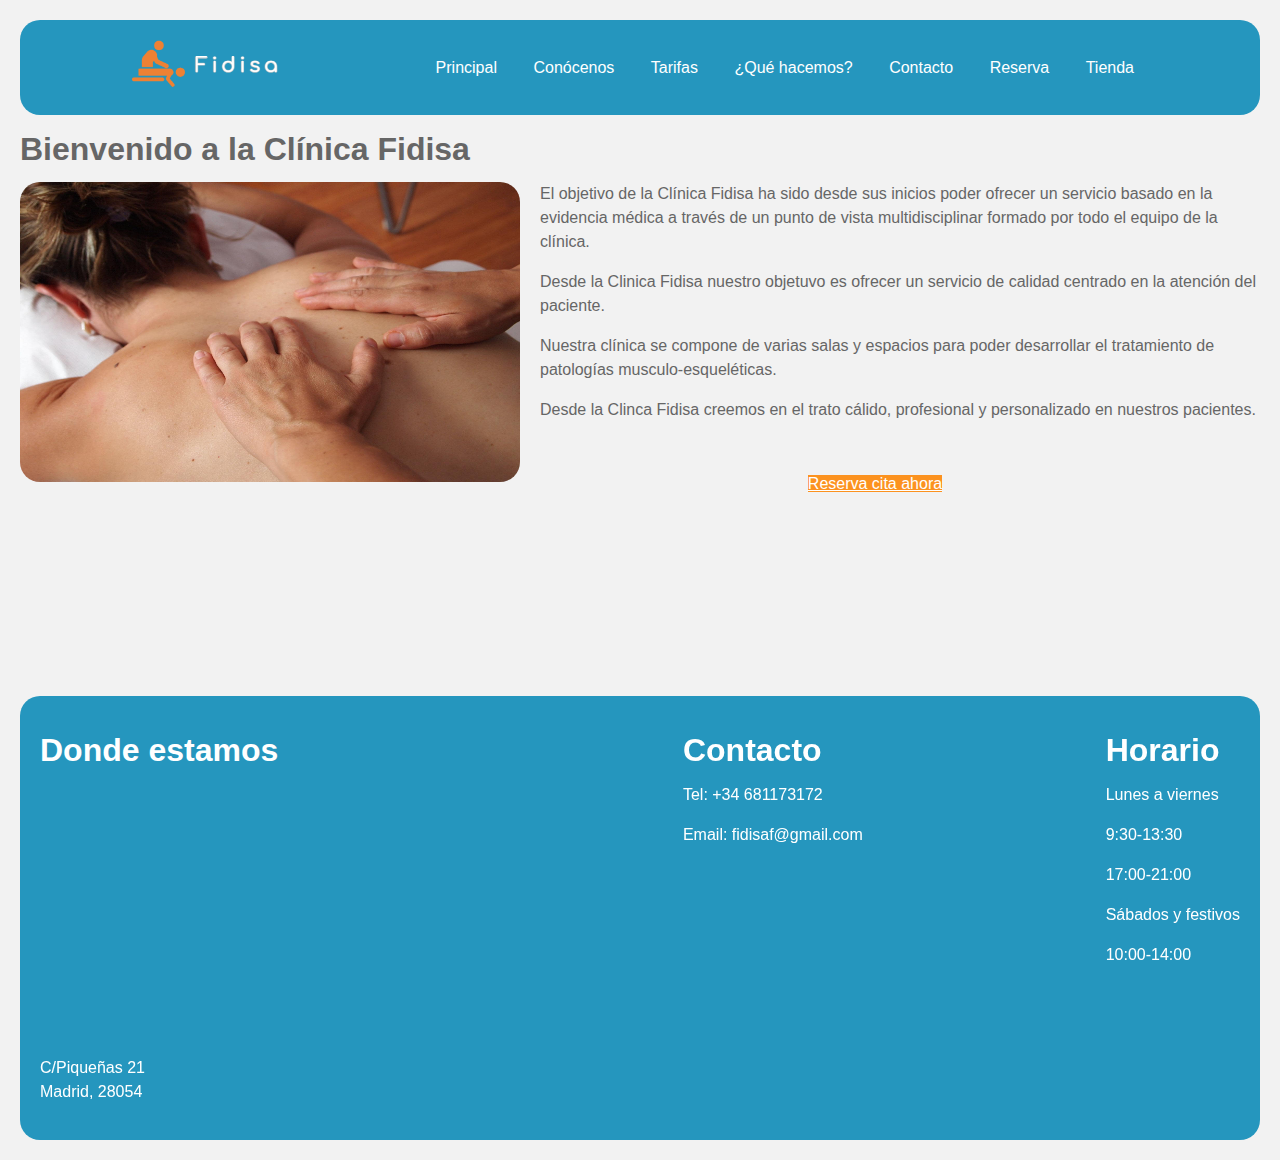
<file: index.html>
<!DOCTYPE html>
<html lang="en" dir="ltr">
  <head>
    <meta charset="utf-8">
    <title>Clinica de Fisioterapia Fidisa</title>
    <link rel="shortcut icon" href="images/icono.ico">
    <link rel="stylesheet" href="css/style.css">
    <script src="https://connect.shore.com/widget/loading.js"></script>
  </head>
  <body>
    <header class="header">
      <div class="container logo-nav">
        <a href="index.html" class="logo">
          <img src="images/icono3.png" alt="">
        </a>
        <nav class="navigation">
          <ul class=>
            <li> <a href="index.html">Principal</a> </li>
            <li> <a href="conocenos.html">Conócenos</a> </li>
            <li> <a href="tarifas.html">Tarifas</a> </li>
            <li> <a href="hacemos.html">¿Qué hacemos?</a> </li>
            <li> <a href="contacto.html">Contacto</a> </li>
            <li> <a href="https://connect.shore.com/widget/fidisa?locale=es">Reserva</a> </li>
            <li> <a href="tienda.php">Tienda</a> </li>
          </ul>
        </nav>
      </div>
  </header>
  <div class="body">
    <h1>Bienvenido a la Clínica Fidisa</h1>
    <img class="imagen-index" src="images/imagen1.jpg" alt="">
      <p>El objetivo de la Clínica Fidisa ha sido desde sus inicios poder ofrecer un servicio basado en la evidencia médica a través de un punto de vista multidisciplinar formado por todo el equipo de la clínica.</p>
      <p>Desde la Clinica Fidisa nuestro objetuvo es ofrecer un servicio de calidad centrado en la atención del paciente.</p>
      <p>Nuestra clínica se compone de varias salas y espacios para poder desarrollar el tratamiento de patologías musculo-esqueléticas.</p>
      <p>Desde la Clinca Fidisa creemos en el trato cálido, profesional y personalizado en nuestros pacientes.</p>
      <div class="cita">
        <a class="termine24-widget termine24-widget-custom" style="background-color: #fc921f; color: #ffffff;" target="_blank" href="https://connect.shore.com/widget/fidisa?locale=es">Reserva cita ahora</a>
      </div>
  </div>
  <footer class="footer">
    <div class="container-footer">
      <div class="colum1">
        <h1>Donde estamos</h1>
				<iframe src="https://www.google.com/maps/embed?pb=!1m18!1m12!1m3!1d3039.877740938687!2d-3.762690485107025!3d40.367235166573046!2m3!1f0!2f0!3f0!3m2!1i1024!2i768!4f13.1!3m3!1m2!1s0xd4189cba5181a69%3A0x14b80ea5ed5d4364!2sC.%20Pique%C3%B1as%2C%2021%2C%2028054%20Madrid!5e0!3m2!1ses!2ses!4v1653226717634!5m2!1ses!2ses" width="400" height="250" style="border:0;" allowfullscreen="" loading="lazy" referrerpolicy="no-referrer-when-downgrade"></iframe>
      	<p>C/Piqueñas 21 <br>Madrid, 28054</p>
      </div>
      <div class="colum2">
        <h1>Contacto</h1>
        <p>Tel: +34 681173172</p>
        <p>Email: fidisaf@gmail.com</p>
      </div>
      <div class="colum3">
        <h1>Horario</h1>
        <p>Lunes a viernes</p>
        <p>9:30-13:30</p>
        <p>17:00-21:00</p>
        <p>Sábados y festivos</p>
        <p>10:00-14:00</p>
    </div>
    </div>
	</footer>
    <script>
    window.shoreBookingSettings = {
    	themeColor: '#fc921f',
    	textColor: '#ffffff',
    	text: 'Reserva ahora',
    	company: 'fidisa',
    	locale: 'es',
    	position: 'right',
    	selectLocation: false,
    };
    </script>
    <script src="https://connect.shore.com/widget/booking.js"></script>
  </body>
</html>
</file>
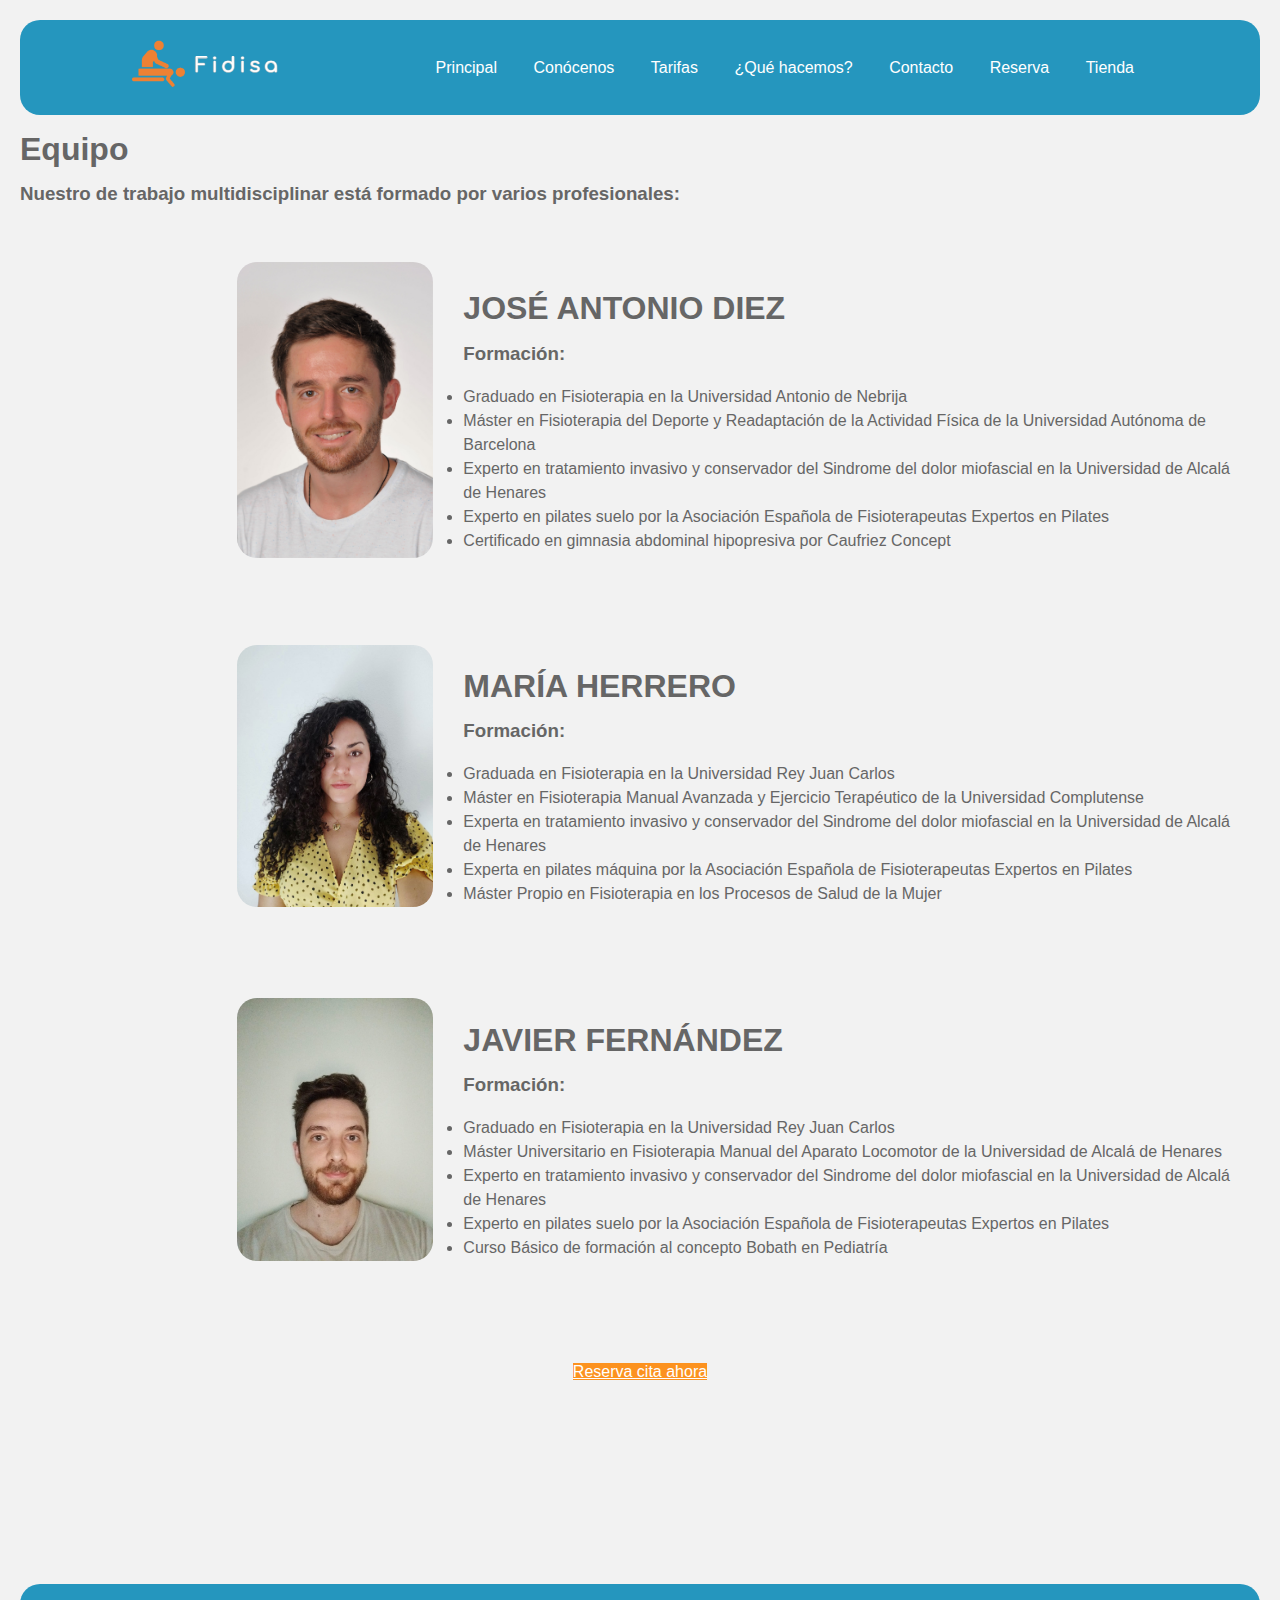
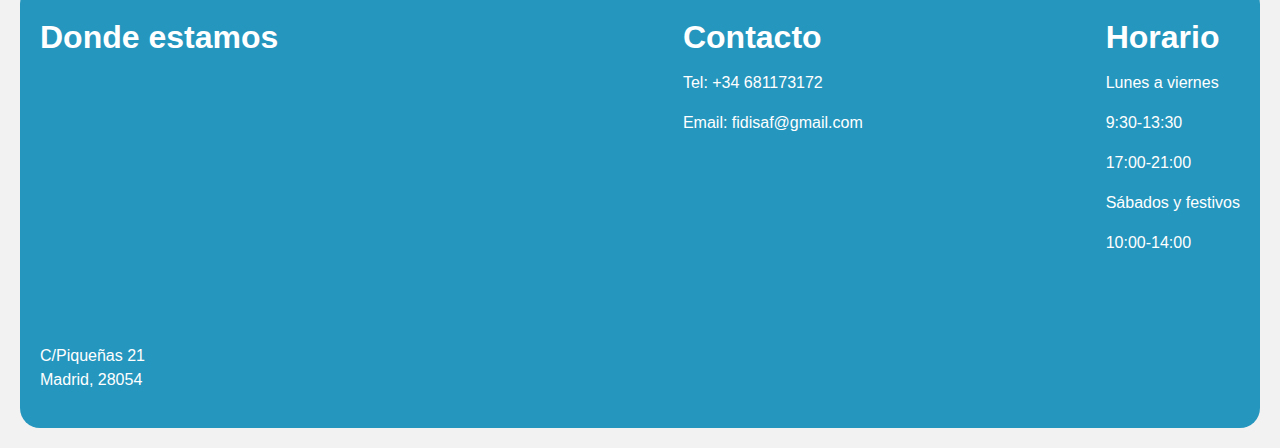
<file: conocenos.html>
<!DOCTYPE html>
<html lang="en" dir="ltr">
  <head>
    <meta charset="utf-8">
    <meta http-equiv="Expires" content="0">
    <meta http-equiv="Last-Modified" content="0">
    <meta http-equiv="Cache-Control" content="no-cache, mustrevalidate">
    <meta http-equiv="Pragma" content="no-cache">
    <title>Clinica de Fisioterapia Fidisa</title>
    <link rel="shortcut icon" href="images/icono.ico">
    <link rel="stylesheet" href="css/conocenos.css">
    <link rel="stylesheet" href="css/style.css">
  </head>
  <body>
    <header class="header">
      <div class="container logo-nav">
        <a href="index.html" class="logo">
          <img src="images/icono3.png" alt="">
        </a>
        <nav class="navigation">
          <ul class=>
            <li> <a href="index.html">Principal</a> </li>
            <li> <a href="conocenos.html">Conócenos</a> </li>
            <li> <a href="tarifas.html">Tarifas</a> </li>
            <li> <a href="hacemos.html">¿Qué hacemos?</a> </li>
            <li> <a href="contacto.html">Contacto</a> </li>
            <li> <a href="https://connect.shore.com/widget/fidisa?locale=es">Reserva</a> </li>
            <li> <a href="tienda.php">Tienda</a> </li>
          </ul>
        </nav>
      </div>
   </header>
   <div class="equipo">
    <h1 id="equipo">Equipo</h1>
    <h3 id="equipo2">Nuestro de trabajo multidisciplinar está formado por varios profesionales:</h3>
    <section>
      <div class="conocenos">
        <img id="imagen" src="images/fisioterapeuta1.jpg" alt="">
      </div>
      <div class="formacion">
        <h1>JOSÉ ANTONIO DIEZ</h1>
        <h3>Formación:</h3>
        <li>Graduado en Fisioterapia en la Universidad Antonio de Nebrija</li>
        <li>Máster en Fisioterapia del Deporte y Readaptación de la Actividad Física de la Universidad Autónoma de Barcelona</li>
        <li>Experto en tratamiento invasivo y conservador del Sindrome del dolor miofascial en la Universidad de Alcalá de Henares</li>
        <li>Experto en pilates suelo por la Asociación Española de Fisioterapeutas Expertos en Pilates</li>
        <li>Certificado en gimnasia abdominal hipopresiva por Caufriez Concept</li>
      </div>
    </section>
    <section>
      <div class="conocenos">
        <img id="imagen" src="images/fisioterapeuta3.jpg" alt="">
      </div>
      <div class="formacion">
        <h1>MARÍA HERRERO</h1>
        <h3>Formación:</h3>
        <li>Graduada en Fisioterapia en la Universidad Rey Juan Carlos</li>
        <li>Máster en Fisioterapia Manual Avanzada y Ejercicio Terapéutico de la Universidad Complutense</li>
        <li>Experta en tratamiento invasivo y conservador del Sindrome del dolor miofascial en la Universidad de Alcalá de Henares</li>
        <li>Experta en pilates máquina por la Asociación Española de Fisioterapeutas Expertos en Pilates</li>
        <li>Máster Propio en Fisioterapia en los Procesos de Salud de la Mujer</li>
      </div>
    </section>
    <section>
      <div class="conocenos">
        <img id="imagen" src="images/fisioterapeuta2.jpg" alt="">
      </div>
      <div class="formacion">
        <h1>JAVIER FERNÁNDEZ</h1>
        <h3>Formación:</h3>
        <li>Graduado en Fisioterapia en la Universidad Rey Juan Carlos</li>
        <li>Máster Universitario en Fisioterapia Manual del Aparato Locomotor de la Universidad de Alcalá de Henares</li>
        <li>Experto en tratamiento invasivo y conservador del Sindrome del dolor miofascial en la Universidad de Alcalá de Henares</li>
        <li>Experto en pilates suelo por la Asociación Española de Fisioterapeutas Expertos en Pilates</li>
        <li>Curso Básico de formación al concepto Bobath en Pediatría</li>
      </div>
    </section>
    </div>
    <div class="cita">
      <a class="termine24-widget termine24-widget-custom" style="background-color: #fc921f; color: #ffffff;" target="_blank" href="https://connect.shore.com/widget/fidisa?locale=es">Reserva cita ahora</a>
    </div>
    <footer class="footer">
      <div class="container-footer">
        <div class="colum1">
          <h1>Donde estamos</h1>
  				<iframe src="https://www.google.com/maps/embed?pb=!1m18!1m12!1m3!1d3039.877740938687!2d-3.762690485107025!3d40.367235166573046!2m3!1f0!2f0!3f0!3m2!1i1024!2i768!4f13.1!3m3!1m2!1s0xd4189cba5181a69%3A0x14b80ea5ed5d4364!2sC.%20Pique%C3%B1as%2C%2021%2C%2028054%20Madrid!5e0!3m2!1ses!2ses!4v1653226717634!5m2!1ses!2ses" width="400" height="250" style="border:0;" allowfullscreen="" loading="lazy" referrerpolicy="no-referrer-when-downgrade"></iframe>
        	<p>C/Piqueñas 21 <br>Madrid, 28054</p>
        </div>
        <div class="colum2">
          <h1>Contacto</h1>
          <p>Tel: +34 681173172</p>
          <p>Email: fidisaf@gmail.com</p>
        </div>
        <div class="colum3">
          <h1>Horario</h1>
          <p>Lunes a viernes</p>
          <p>9:30-13:30</p>
          <p>17:00-21:00</p>
          <p>Sábados y festivos</p>
          <p>10:00-14:00</p>
      </div>
      </div>
  	</footer>
    <script>
    window.shoreBookingSettings = {
      themeColor: '#fc921f',
      textColor: '#ffffff',
      text: 'Reserva ahora',
      company: 'fidisa',
      locale: 'es',
      position: 'right',
      selectLocation: false,
    };
    </script>
    <script src="https://connect.shore.com/widget/booking.js"></script>
  </body>
</html>
</file>
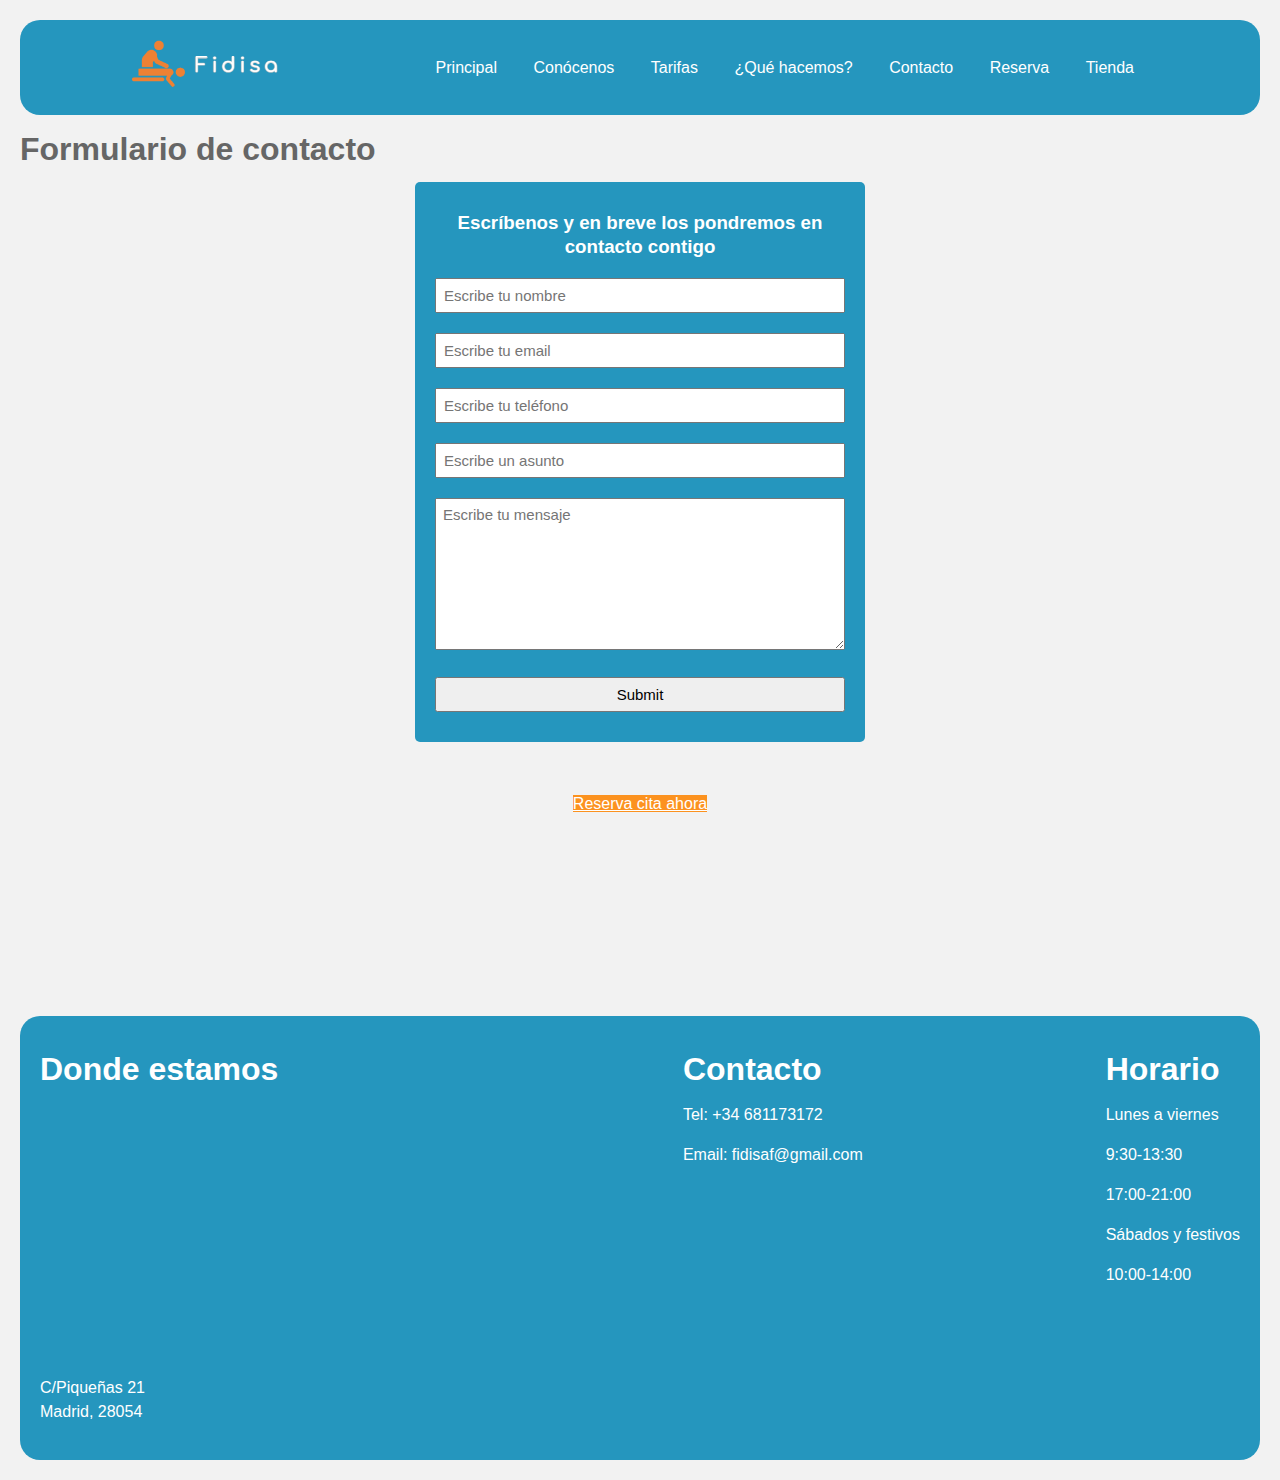
<file: contacto.html>
<!DOCTYPE html>
<html lang="en" dir="ltr">
  <head>
    <meta charset="utf-8">
    <title>Clinica de Fisioterapia Fidisa</title>
    <link rel="shortcut icon" href="images/icono.ico">
    <link rel="stylesheet" href="css/style.css">
    <link rel="stylesheet" href="css/contacto.css">
  </head>
  <body>
    <header class="header">
      <div class="container logo-nav">
        <a href="index.html" class="logo">
          <img src="images/icono3.png" alt="">
        </a>
        <nav class="navigation">
          <ul class=>
            <li> <a href="index.html">Principal</a> </li>
            <li> <a href="conocenos.html">Conócenos</a> </li>
            <li> <a href="tarifas.html">Tarifas</a> </li>
            <li> <a href="hacemos.html">¿Qué hacemos?</a> </li>
            <li> <a href="contacto.html">Contacto</a> </li>
            <li> <a href="https://connect.shore.com/widget/fidisa?locale=es">Reserva</a> </li>
            <li> <a href="tienda.php">Tienda</a> </li>
          </ul>
        </nav>
      </div>
  </header>
  <div class="">
    <div class="formulario">
      <h1>Formulario de contacto</h1>
          <form class="form" action="php/contacto.php" method="POST">
            <h3>Escríbenos y en breve los pondremos en contacto contigo</h3>
              <input type="text" name="nombre" id="nombre" placeholder="Escribe tu nombre" required>
              <input type="email" name="email" id="email" placeholder="Escribe tu email" required>
              <input type="tel" name="telefono" id="telefono" placeholder="Escribe tu teléfono" required>
              <input type="text" name="asunto" id="asunto" placeholder="Escribe un asunto" required>
              <textarea name="mensaje" id="mensaje" rows="8" cols="80" placeholder="Escribe tu mensaje" required></textarea>
              <input type="submit" id="enviar" name="enviar"></input>
          </form>
    </div>
    <div class="cita">
      <a class="termine24-widget termine24-widget-custom" style="background-color: #fc921f; color: #ffffff;" target="_blank" href="https://connect.shore.com/widget/fidisa?locale=es">Reserva cita ahora</a>
    </div>
  </div>
  <footer class="footer">
    <div class="container-footer">
      <div class="colum1">
        <h1>Donde estamos</h1>
				<iframe src="https://www.google.com/maps/embed?pb=!1m18!1m12!1m3!1d3039.877740938687!2d-3.762690485107025!3d40.367235166573046!2m3!1f0!2f0!3f0!3m2!1i1024!2i768!4f13.1!3m3!1m2!1s0xd4189cba5181a69%3A0x14b80ea5ed5d4364!2sC.%20Pique%C3%B1as%2C%2021%2C%2028054%20Madrid!5e0!3m2!1ses!2ses!4v1653226717634!5m2!1ses!2ses" width="400" height="250" style="border:0;" allowfullscreen="" loading="lazy" referrerpolicy="no-referrer-when-downgrade"></iframe>
      	<p>C/Piqueñas 21 <br>Madrid, 28054</p>
      </div>
      <div class="colum2">
        <h1>Contacto</h1>
        <p>Tel: +34 681173172</p>
        <p>Email: fidisaf@gmail.com</p>
      </div>
      <div class="colum3">
        <h1>Horario</h1>
        <p>Lunes a viernes</p>
        <p>9:30-13:30</p>
        <p>17:00-21:00</p>
        <p>Sábados y festivos</p>
        <p>10:00-14:00</p>
    </div>
    </div>
	</footer>
  <script>
  window.shoreBookingSettings = {
    themeColor: '#fc921f',
    textColor: '#ffffff',
    text: 'Reserva ahora',
    company: 'fidisa',
    locale: 'es',
    position: 'right',
    selectLocation: false,
  };
  </script>
  <script src="https://connect.shore.com/widget/booking.js"></script>
 </body>
</html>
</file>
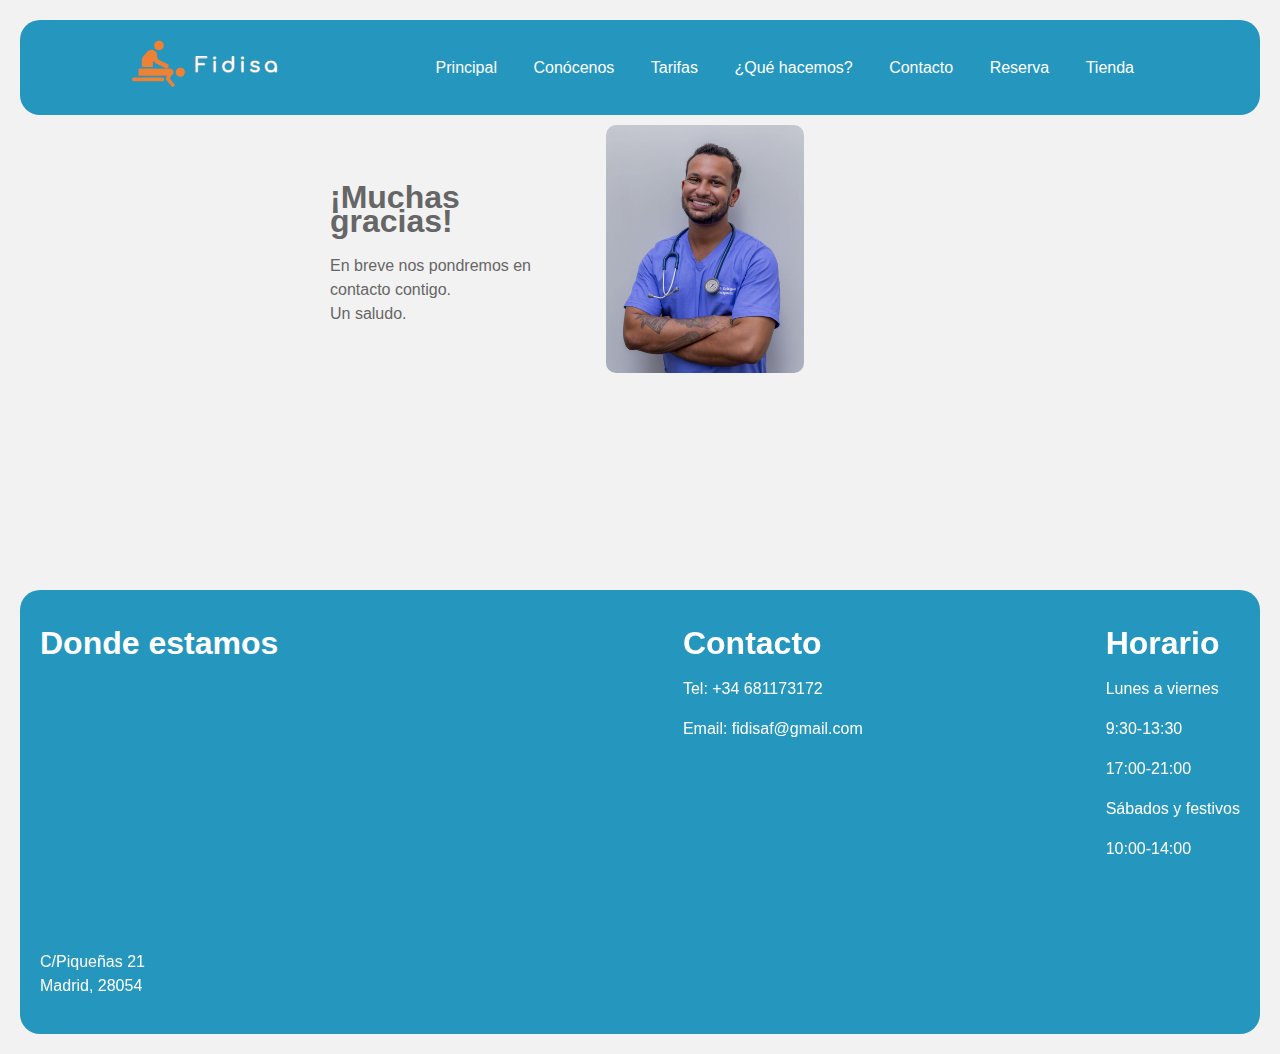
<file: gracias.html>
<!DOCTYPE html>
<html lang="en" dir="ltr">
  <head>
    <meta charset="utf-8">
    <title>Clinica de Fisioterapia Fidisa</title>
    <link rel="shortcut icon" href="images/icono.ico">
    <link rel="stylesheet" href="css/style.css">
  </head>
  <body>
    <header class="header">
      <div class="container logo-nav">
        <a href="index.html" class="logo">
          <img src="images/icono3.png" alt="">
        </a>
        <nav class="navigation">
          <ul class=>
            <li> <a href="index.html">Principal</a> </li>
            <li> <a href="conocenos.html">Conócenos</a> </li>
            <li> <a href="tarifas.html">Tarifas</a> </li>
            <li> <a href="hacemos.html">¿Qué hacemos?</a> </li>
            <li> <a href="contacto.html">Contacto</a> </li>
            <li> <a href="https://connect.shore.com/widget/fidisa?locale=es">Reserva</a> </li>
            <li> <a href="tienda.php">Tienda</a> </li>
          </ul>
        </nav>
      </div>
  </header>
  <div class="body-tienda">
   <section>
    <div class="mensaje-gracias">
      <h1>¡Muchas gracias!</h1>
      <p>En breve nos pondremos en contacto contigo. <br> Un saludo.</p>
    </div>
    <div class="imagen-gracias">
      <img src="images/contacto-img.jpg" alt="">
    </div>
  </section>
  </div>
  <footer class="footer">
   <div class="container-footer">
     <div class="colum1">
       <h1>Donde estamos</h1>
       <iframe src="https://www.google.com/maps/embed?pb=!1m18!1m12!1m3!1d3039.877740938687!2d-3.762690485107025!3d40.367235166573046!2m3!1f0!2f0!3f0!3m2!1i1024!2i768!4f13.1!3m3!1m2!1s0xd4189cba5181a69%3A0x14b80ea5ed5d4364!2sC.%20Pique%C3%B1as%2C%2021%2C%2028054%20Madrid!5e0!3m2!1ses!2ses!4v1653226717634!5m2!1ses!2ses" width="400" height="250" style="border:0;" allowfullscreen="" loading="lazy" referrerpolicy="no-referrer-when-downgrade"></iframe>
       <p>C/Piqueñas 21 <br>Madrid, 28054</p>
     </div>
    <div class="colum2">
     <h1>Contacto</h1>
     <p>Tel: +34 681173172</p>
     <p>Email: fidisaf@gmail.com</p>
    </div>
    <div class="colum3">
     <h1>Horario</h1>
     <p>Lunes a viernes</p>
     <p>9:30-13:30</p>
     <p>17:00-21:00</p>
     <p>Sábados y festivos</p>
     <p>10:00-14:00</p>
    </div>
   </div>
  </footer>
  <script>
  window.shoreBookingSettings = {
    themeColor: '#fc921f',
    textColor: '#ffffff',
    text: 'Reserva ahora',
    company: 'fidisa',
    locale: 'es',
    position: 'right',
    selectLocation: false,
  };
  </script>
  <script src="https://connect.shore.com/widget/booking.js"></script>
 </body>
</html>
</file>
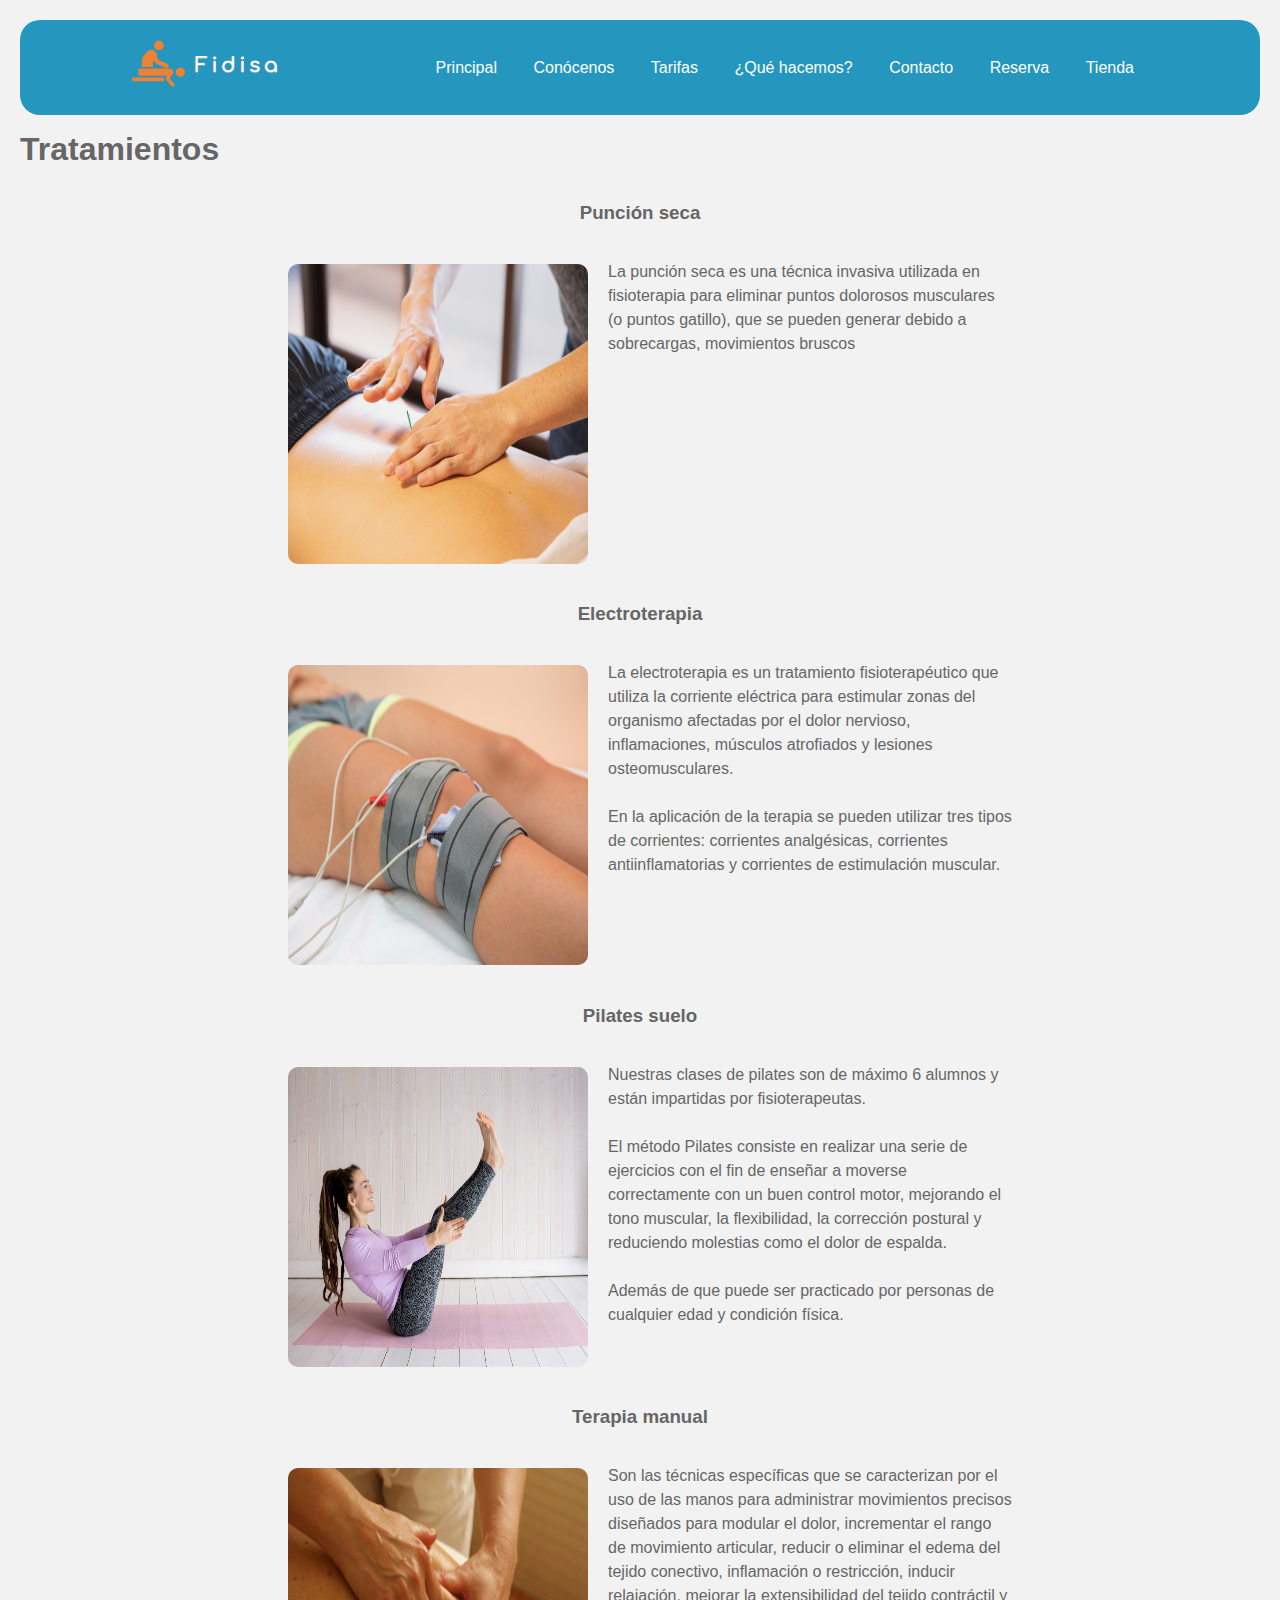
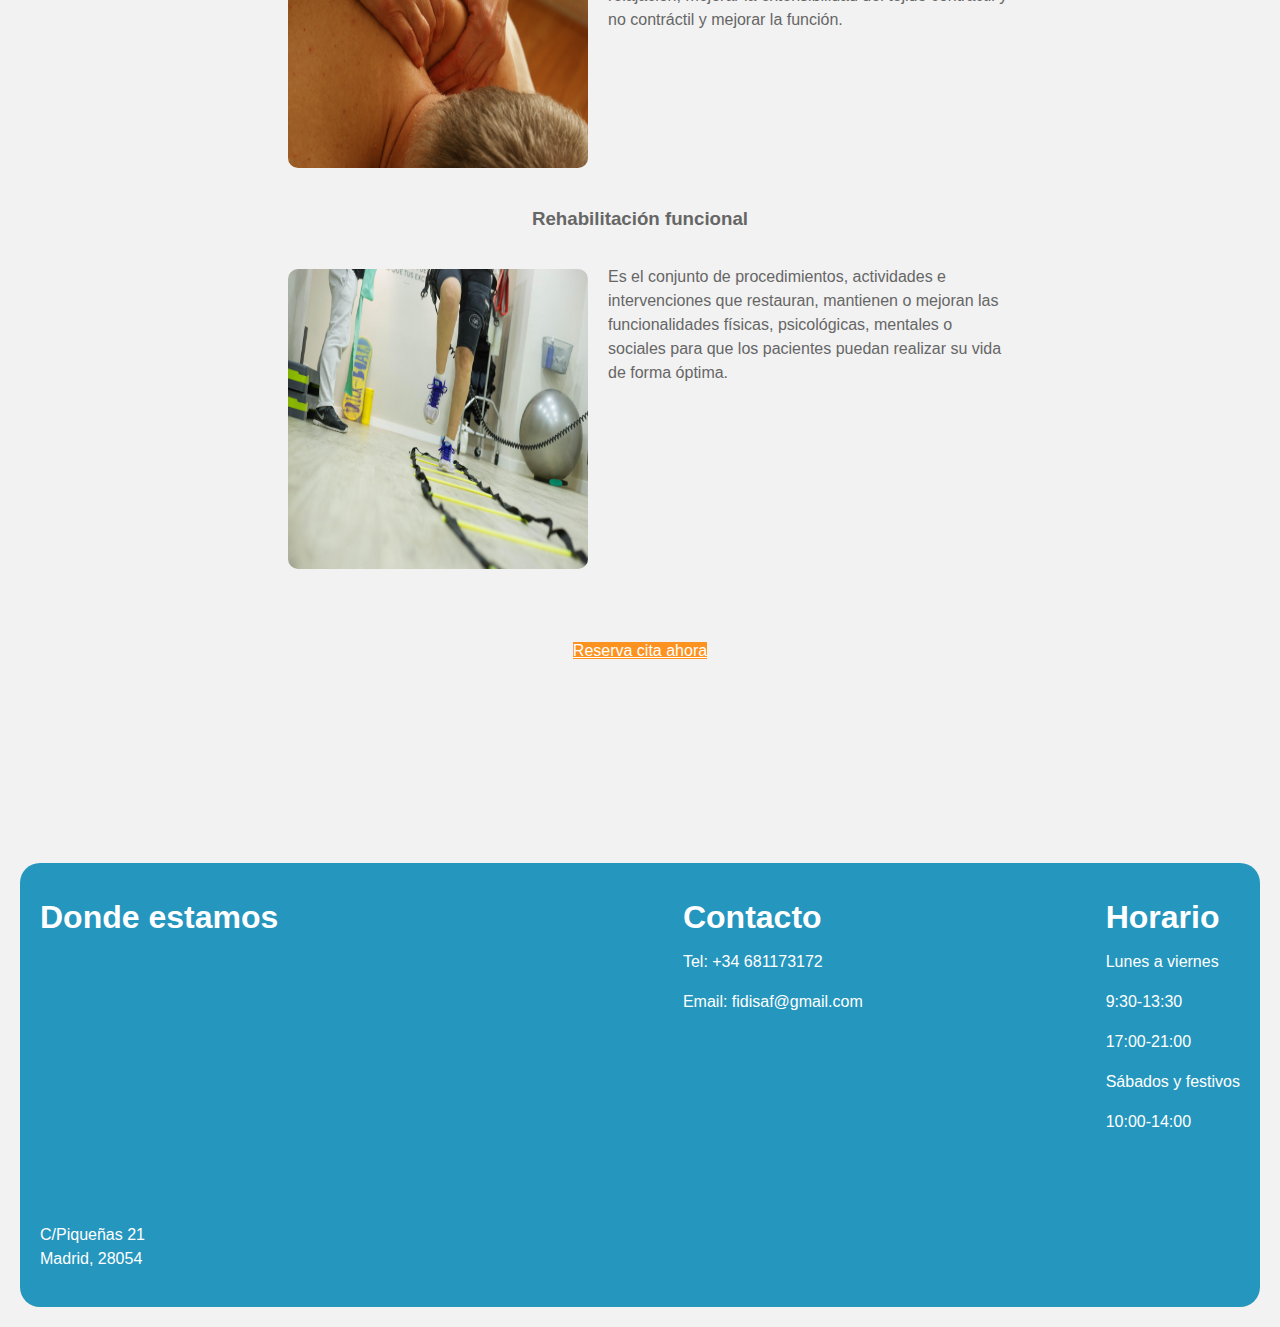
<file: hacemos.html>
<!DOCTYPE html>
<html lang="en" dir="ltr">
  <head>
    <meta charset="utf-8">
    <title>Clinica de Fisioterapia Fidisa</title>
    <link rel="shortcut icon" href="images/icono.ico">
    <link rel="stylesheet" href="css/style.css">
    <link rel="stylesheet" href="css/hacemos.css">
  </head>
  <body>
    <header class="header">
      <div class="container logo-nav">
        <a href="index.html" class="logo">
          <img src="images/icono3.png" alt="">
        </a>
        <nav class="navigation">
          <ul class=>
            <li> <a href="index.html">Principal</a> </li>
            <li> <a href="conocenos.html">Conócenos</a> </li>
            <li> <a href="tarifas.html">Tarifas</a> </li>
            <li> <a href="hacemos.html">¿Qué hacemos?</a> </li>
            <li> <a href="contacto.html">Contacto</a> </li>
            <li> <a href="https://connect.shore.com/widget/fidisa?locale=es">Reserva</a> </li>
            <li> <a href="tienda.php">Tienda</a> </li>
          </ul>
        </nav>
      </div>
  </header>
  <div class="header-tratamientos">
    <h1>Tratamientos</h1>
      <div class="tratamientos">
        <h3>Punción seca</h3>
        <div class="puncion">
          <img src="images/puncion.jpg" alt="">
          <p>La punción seca es una técnica invasiva utilizada en fisioterapia para eliminar puntos dolorosos musculares (o puntos gatillo), que se pueden generar debido a sobrecargas, movimientos bruscos</p>
        </div>
        <h3>Electroterapia</h3>
        <div class="electroterapia">
          <img src="images/electroterapia.jpg" alt="">
          <p>La electroterapia es un tratamiento fisioterapéutico que utiliza la corriente eléctrica para estimular zonas del organismo afectadas por el dolor nervioso, inflamaciones, músculos atrofiados y lesiones osteomusculares. <br> <br>En la aplicación de la terapia se pueden utilizar tres tipos de corrientes: corrientes analgésicas, corrientes antiinflamatorias y corrientes de estimulación muscular.</p>
        </div>
        <h3>Pilates suelo</h3>
        <div class="pilates">
          <img src="images/pilates.jpg" alt="">
          <p>Nuestras clases de pilates son de máximo 6 alumnos y están impartidas por fisioterapeutas.<br> <br>El método Pilates consiste en realizar una serie de ejercicios con el fin de enseñar a moverse correctamente con un buen control motor, mejorando el tono muscular, la flexibilidad, la corrección postural y reduciendo molestias como el dolor de espalda. <br> <br>Además de que puede ser practicado por personas de cualquier edad y condición física.</p>
        </div>
        <h3>Terapia manual</h3>
        <div class="manual">
          <img src="images/manual.jpg" alt="">
          <p>Son las técnicas específicas que se caracterizan por el uso de las manos para administrar movimientos precisos diseñados para modular el dolor, incrementar el rango de movimiento articular, reducir o eliminar el edema del tejido conectivo, inflamación o restricción, inducir relajación, mejorar la extensibilidad del tejido contráctil y no contráctil y mejorar la función.</p>
        </div>
        <h3>Rehabilitación funcional</h3>
        <div class="rehabilitacion">
          <img src="images/rehabilitacion.jpg" alt="">
          <p>Es el conjunto de procedimientos, actividades e intervenciones que restauran, mantienen o mejoran las funcionalidades físicas, psicológicas, mentales o sociales para que los pacientes puedan realizar su vida de forma óptima.</p>
        </div>
      </div>
  </div>
  <div class="cita">
    <a class="termine24-widget termine24-widget-custom" style="background-color: #fc921f; color: #ffffff;" target="_blank" href="https://connect.shore.com/widget/fidisa?locale=es">Reserva cita ahora</a>
  </div>
  <footer class="footer">
    <div class="container-footer">
      <div class="colum1">
        <h1>Donde estamos</h1>
				<iframe src="https://www.google.com/maps/embed?pb=!1m18!1m12!1m3!1d3039.877740938687!2d-3.762690485107025!3d40.367235166573046!2m3!1f0!2f0!3f0!3m2!1i1024!2i768!4f13.1!3m3!1m2!1s0xd4189cba5181a69%3A0x14b80ea5ed5d4364!2sC.%20Pique%C3%B1as%2C%2021%2C%2028054%20Madrid!5e0!3m2!1ses!2ses!4v1653226717634!5m2!1ses!2ses" width="400" height="250" style="border:0;" allowfullscreen="" loading="lazy" referrerpolicy="no-referrer-when-downgrade"></iframe>
      	<p>C/Piqueñas 21 <br>Madrid, 28054</p>
      </div>
      <div class="colum2">
        <h1>Contacto</h1>
        <p>Tel: +34 681173172</p>
        <p>Email: fidisaf@gmail.com</p>
      </div>
      <div class="colum3">
        <h1>Horario</h1>
        <p>Lunes a viernes</p>
        <p>9:30-13:30</p>
        <p>17:00-21:00</p>
        <p>Sábados y festivos</p>
        <p>10:00-14:00</p>
    </div>
    </div>
	</footer>
  <script>
  window.shoreBookingSettings = {
    themeColor: '#fc921f',
    textColor: '#ffffff',
    text: 'Reserva ahora',
    company: 'fidisa',
    locale: 'es',
    position: 'right',
    selectLocation: false,
  };
  </script>
  <script src="https://connect.shore.com/widget/booking.js"></script>
 </body>
</html>
</file>
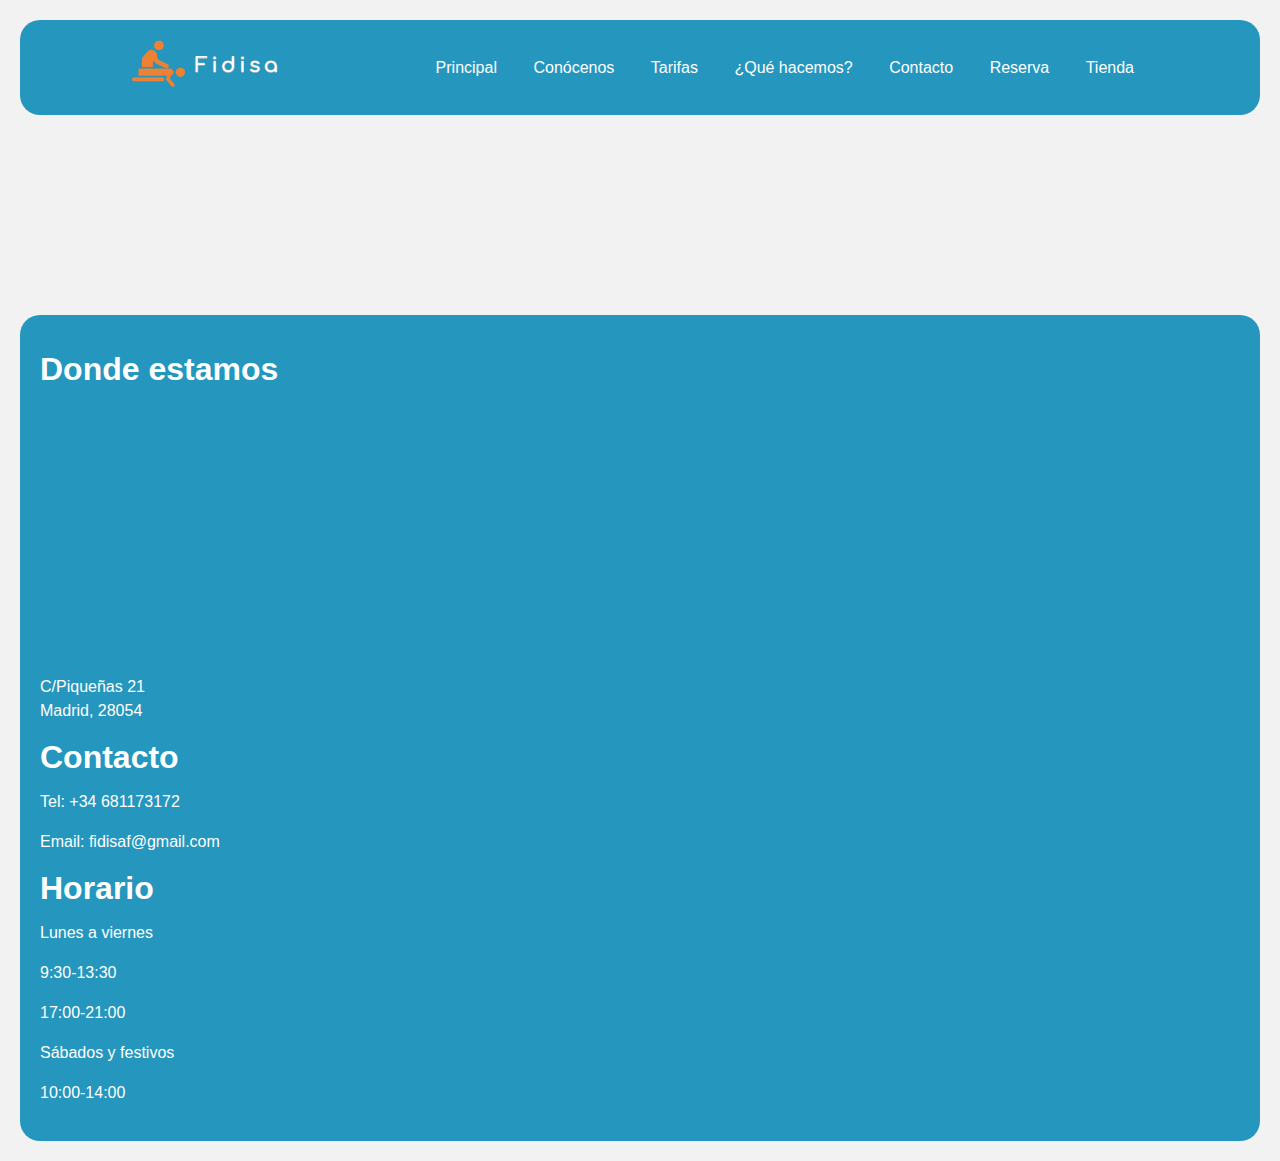
<file: reserva.html>
<!DOCTYPE html>
<html lang="en" dir="ltr">
  <head>
    <meta charset="utf-8">
    <title>Clinica de Fisioterapia Fidisa</title>
    <link rel="shortcut icon" href="images/icono.ico">
    <link rel="stylesheet" href="css/style.css">
  </head>
  <body>
    <header class="header">
      <div class="container logo-nav">
        <a href="index.html" class="logo">
          <img src="images/icono3.png" alt="">
        </a>
        <nav class="navigation">
          <ul class=>
            <li> <a href="index.html">Principal</a> </li>
            <li> <a href="conocenos.html">Conócenos</a> </li>
            <li> <a href="tarifas.html">Tarifas</a> </li>
            <li> <a href="hacemos.html">¿Qué hacemos?</a> </li>
            <li> <a href="contacto.html">Contacto</a> </li>
            <li> <a href="https://connect.shore.com/widget/fidisa?locale=es">Reserva</a> </li>
            <li> <a href="tienda.php">Tienda</a> </li>
          </ul>
        </nav>
      </div>
  </header>
  <div class="">
    <div class="">
      <div formsappId="626e692db838185b935496d8"></div>
            <script src="https://my.forms.app/static/iframe.js" type="text/javascript"></script>
            <script>
              new formsapp('626e692db838185b935496d8', {
                width: '100%',
                height: 'formHeight'
              });
            </script>
    </div>
  </div>
  <footer class="footer">
    <div class="container-footer">
      <div class="colum1">
        <div class="colum1">
          <h1>Donde estamos</h1>
  				<iframe src="https://www.google.com/maps/embed?pb=!1m18!1m12!1m3!1d3039.877740938687!2d-3.762690485107025!3d40.367235166573046!2m3!1f0!2f0!3f0!3m2!1i1024!2i768!4f13.1!3m3!1m2!1s0xd4189cba5181a69%3A0x14b80ea5ed5d4364!2sC.%20Pique%C3%B1as%2C%2021%2C%2028054%20Madrid!5e0!3m2!1ses!2ses!4v1653226717634!5m2!1ses!2ses" width="400" height="250" style="border:0;" allowfullscreen="" loading="lazy" referrerpolicy="no-referrer-when-downgrade"></iframe>
        	<p>C/Piqueñas 21 <br>Madrid, 28054</p>
        </div>
      <div class="colum2">
        <h1>Contacto</h1>
        <p>Tel: +34 681173172</p>
        <p>Email: fidisaf@gmail.com</p>
      </div>
      <div class="colum3">
        <h1>Horario</h1>
        <p>Lunes a viernes</p>
        <p>9:30-13:30</p>
        <p>17:00-21:00</p>
        <p>Sábados y festivos</p>
        <p>10:00-14:00</p>
    </div>
    </div>
	</footer>
  <script>
  window.shoreBookingSettings = {
    themeColor: '#fc921f',
    textColor: '#ffffff',
    text: 'Reserva ahora',
    company: 'fidisa',
    locale: 'es',
    position: 'right',
    selectLocation: false,
  };
  </script>
  <script src="https://connect.shore.com/widget/booking.js"></script>
 </body>
</html>
</file>
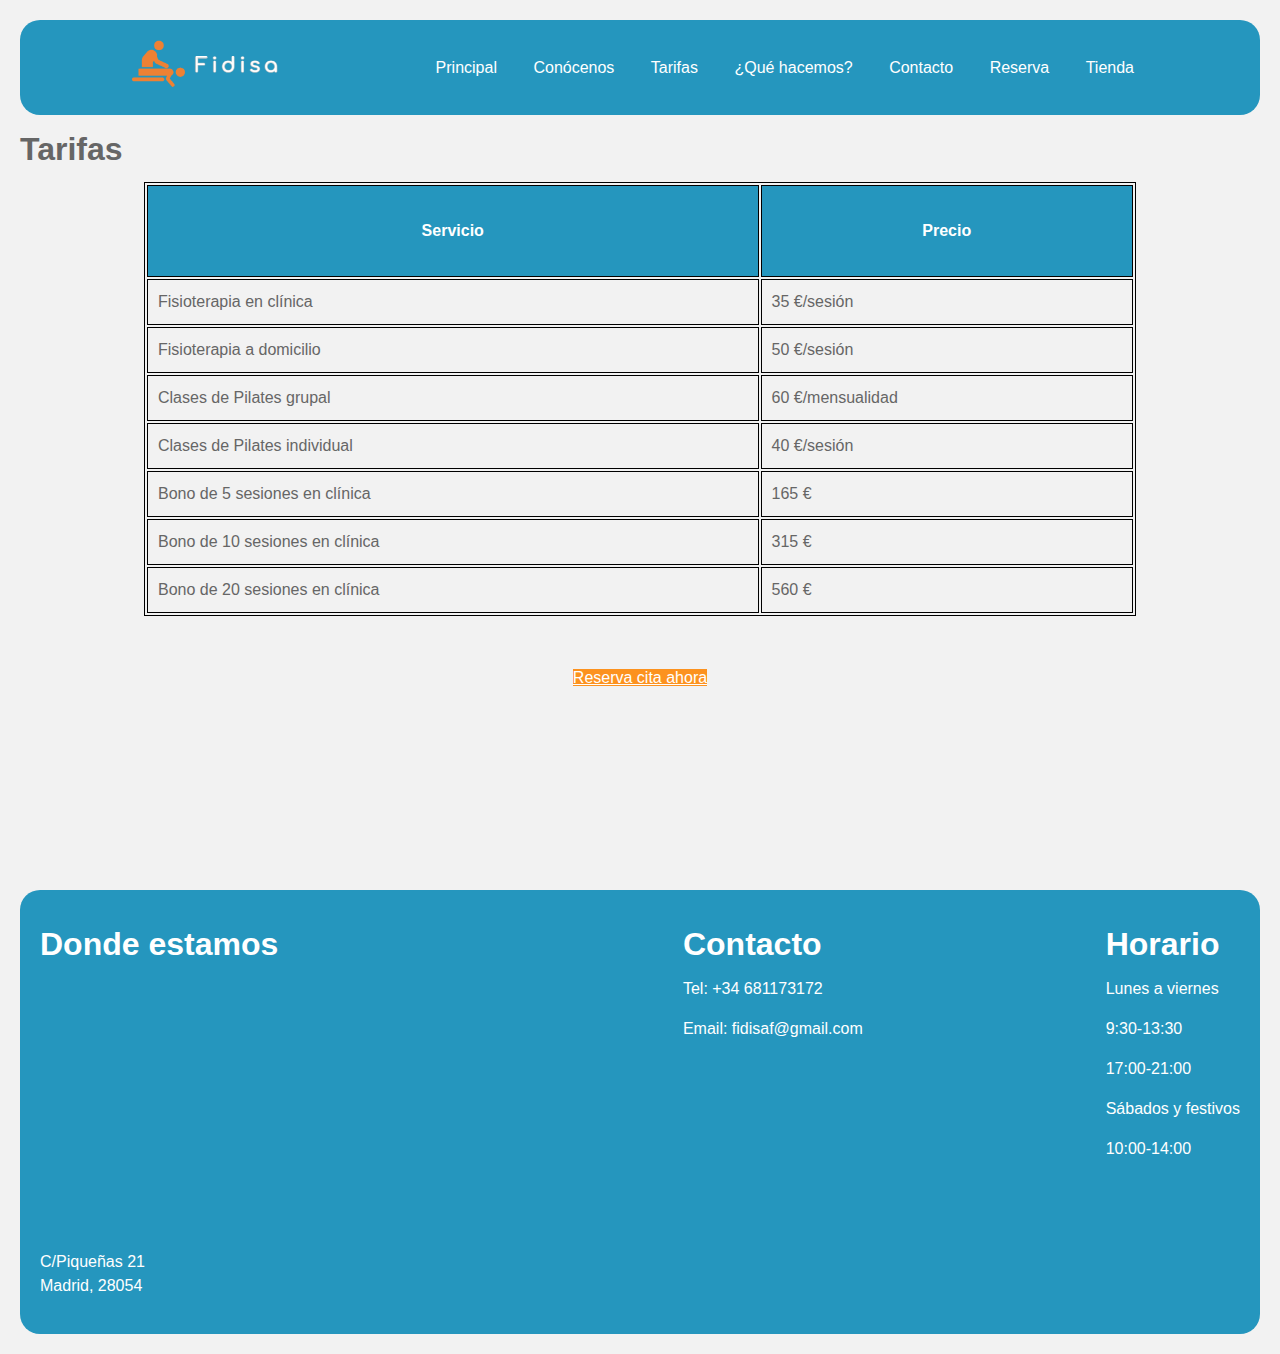
<file: tarifas.html>
<!DOCTYPE html>
<html lang="en" dir="ltr">
  <head>
    <meta charset="utf-8">
    <title>Clinica de Fisioterapia Fidisa</title>
    <link rel="shortcut icon" href="images/icono.ico">
    <link rel="stylesheet" href="css/style.css">
  </head>
  <body>
    <header class="header">
      <div class="container logo-nav">
        <a href="index.html" class="logo">
          <img src="images/icono3.png" alt="">
        </a>
        <nav class="navigation">
          <ul class=>
            <li> <a href="index.html">Principal</a> </li>
            <li> <a href="conocenos.html">Conócenos</a> </li>
            <li> <a href="tarifas.html">Tarifas</a> </li>
            <li> <a href="hacemos.html">¿Qué hacemos?</a> </li>
            <li> <a href="contacto.html">Contacto</a> </li>
            <li> <a href="https://connect.shore.com/widget/fidisa?locale=es">Reserva</a> </li>
            <li> <a href="tienda.php">Tienda</a> </li>
          </ul>
        </nav>
      </div>
  </header>
  <div class="tarifas">
    <h1>Tarifas</h1>
    <table class="default">
      <tr>
        <th>Servicio</th>
        <th>Precio</th>
      </tr>
      <tr>
        <td>Fisioterapia en clínica</td>
        <td>35 €/sesión</td>
      </tr>
      <tr>
        <td>Fisioterapia a domicilio</td>
        <td>50 €/sesión</td>
      </tr>
      <tr>
        <td>Clases de Pilates grupal</td>
        <td>60 €/mensualidad</td>
      </tr>
      <tr>
        <td>Clases de Pilates individual</td>
        <td>40 €/sesión</td>
      </tr>
      <tr>
        <td>Bono de 5 sesiones en clínica</td>
        <td>165 €</td>
      </tr>
      <tr>
        <td>Bono de 10 sesiones en clínica</td>
        <td>315 €</td>
      </tr>
      <tr>
        <td>Bono de 20 sesiones en clínica</td>
        <td>560 €</td>
      </tr>
    </table>
  </div>
  <div class="cita">
    <a class="termine24-widget termine24-widget-custom" style="background-color: #fc921f; color: #ffffff;" target="_blank" href="https://connect.shore.com/widget/fidisa?locale=es">Reserva cita ahora</a>
  </div>
  <footer class="footer">
    <div class="container-footer">
      <div class="colum1">
        <h1>Donde estamos</h1>
				<iframe src="https://www.google.com/maps/embed?pb=!1m18!1m12!1m3!1d3039.877740938687!2d-3.762690485107025!3d40.367235166573046!2m3!1f0!2f0!3f0!3m2!1i1024!2i768!4f13.1!3m3!1m2!1s0xd4189cba5181a69%3A0x14b80ea5ed5d4364!2sC.%20Pique%C3%B1as%2C%2021%2C%2028054%20Madrid!5e0!3m2!1ses!2ses!4v1653226717634!5m2!1ses!2ses" width="400" height="250" style="border:0;" allowfullscreen="" loading="lazy" referrerpolicy="no-referrer-when-downgrade"></iframe>
      	<p>C/Piqueñas 21 <br>Madrid, 28054</p>
      </div>
     <div class="colum2">
      <h1>Contacto</h1>
      <p>Tel: +34 681173172</p>
      <p>Email: fidisaf@gmail.com</p>
     </div>
     <div class="colum3">
      <h1>Horario</h1>
      <p>Lunes a viernes</p>
      <p>9:30-13:30</p>
      <p>17:00-21:00</p>
      <p>Sábados y festivos</p>
      <p>10:00-14:00</p>
     </div>
    </div>
	</footer>
    <script>
    window.shoreBookingSettings = {
    	themeColor: '#fc921f',
    	textColor: '#ffffff',
    	text: 'Reserva ahora',
    	company: 'fidisa',
    	locale: 'es',
    	position: 'right',
    	selectLocation: false,
    };
    </script>
    <script src="https://connect.shore.com/widget/booking.js"></script>
  </body>
</html>
</file>
<file: css/style.css>
body {
	margin: 0;
	padding: 20px 20px;
	font-family: Arial;
	color: #666;
	background: #f2f2f2;
	font-size: 1em;
	line-height: 1.5em;
}

.container {
  width: 85%;
  margin: 0 auto;
}

header {
  margin: 0;
	padding: 20px;
  background: #2596be;
	border-radius: 20px;
}

.logo-nav {
  display: flex;
  justify-content: space-between;
  align-items: center;
}

.header a {
  color: white;
  text-decoration: none;

}

.logo img{
	width: 150px;
}

.navigation ul {
  margin: 0;
  padding: 0;
  list-style: none;
}

.navigation ul li {
  display: inline-block;
}

.navigation ul li a {
  display: block;
  padding: 0.5rem 1rem;
}

.navigation ul li a:hover {
  background: #ccc;
}

.body img{
 	width:500px;
 	height:300px;
	float: left;
	margin-right: 20px;
	border-radius: 20px;
}

footer {
  background: #2596be;
  color: white;
  padding: 20px;
  margin-top: 200px;
	border-radius: 20px;
}

.container-footer {
	display: flex;
	justify-content: space-between;
}


table, td, th {
  border: 1px solid black;
}


table {
  width: 80%;
	align: center;
	margin: auto;
}

th {
  height: 70px;
  background-color: #2596be;
  color: white;
}

tr:hover {
	background-color: #A3ECE6;
}

th, td {
	padding: 10px;
}

.body-tienda section {
	width: 80%;
	display: flex;
	align-items: center;
}

.mensaje-gracias {
	width: 100%;
	margin-left: 300px;
	padding: 10px;
}

.imagen-gracias {
	width: calc(50%-20px);
	padding: 10px;
}

.imagen-gracias img {
	width: 50%;
	border-radius: 10px;
}

.page-content form {
	max-width: 200px;
	width: calc(100%-40px)
	padding: 20px;
	border-radius: 10px;
	margin: auto;
}




.pedidos {
	width: 100%;
}

.item {
	display: flex;
	border: 1px #ccc solid;
	margin-bottom: 5px;
}

.imagenpedido {
	width: 400px;
}

.imagenpedido img {
	width: 100%;
	border-radius: 0;
}

.detallepedido {
	padding: 10px;
	width: calc(100%-220px);
}

.detallepedido h3 {


}
.detallepedido h4 {
	margin: 5px 0;

}



.inputpedido {
	width: 350px;
	margin: 5px;
}

.page-content button {
	background-color: #2596be;
	border: 10px;
	border-radius: 10px;
	color: white;
	padding: 15px 30px;
	margin: 10px;
	text-align: center;
	text-decoration: none;
	display: inline-block;
	font-size: 16px;
}

.descripcion button {
	background-color: #2596be;
	border: 10px;
	border-radius: 10px;
	color: white;
	padding: 15px 30px;
	margin: 10px;
	text-align: center;
	text-decoration: none;
	display: inline-block;
	font-size: 16px;
}

#precioproducto {
	color: red;
}

#botoncomprar {
	text-decoration: none;
	color: white;
}

#seguir {
	text-decoration: none;
	color: white;
}

.cita {
	text-align: center;
	margin: 50px;
}
</file>
<file: css/conocenos.css>
.equipo {
}


.equipo section {
	width: 100%;
	padding: 20px;
	display: flex;
	align-items: center;
	justify-content: flex-start;
}

.formacion {

	width: 100%;
	margin-left: 0px;
	padding: 30px;
}

.conocenos {
	width: 50%;
	text-align: right;
}

#imagen {
	width: 50%;
	border-radius: 20px;
}
</file>
<file: css/contacto.css>
div.formulario h3 {
	text-align: center;
	color: white;
}

.form {
	width: 450px;
	margin: auto;
	padding: 10px 20px;
	box-sizing: border-box;
	margin-top: 20px;
	margin-bottom: 50px;
	border-radius: 5px;
	background: #2596be;
}

.form input, textarea {
	width: 100%;
	margin-bottom: 20px;
	padding: 7px;
	box-sizing: border-box;
	font-size: 15px;
  font-family: sans-serif;
}

.form textarea {
	max-height: 200px;
	min-height: 100px;
	max-width: 100%;
}

#enviar:hover {
	cursor: pointer;
}

div.reserva-button {
	width: 100%;
  display: flex;
  justify-content: center;
}

div.reserva-button button {
	padding: 15px;
	border-radius: 10px;
	background-color: #A3CDEC;
}

div.reserva-button a {
	text-decoration: none;
	font-size: 20px;
	color:#333333;
}
</file>
<file: css/hacemos.css>
.tratamientos {
  display: table;
  width: 60%;
  text-align: center;
  margin: auto;
}

.tratamientos div{
	display: inline-table;
  text-align: left;
	justify-content: center;
	width: 100%;
	align-content: center;
}

.tratamientos img {
	border-radius: 30px;
  width: 300px;
  height: 300px;
  float: left;
  padding: 20px;
}

.tratamientos p {
	width: 100%;
}
</file>
